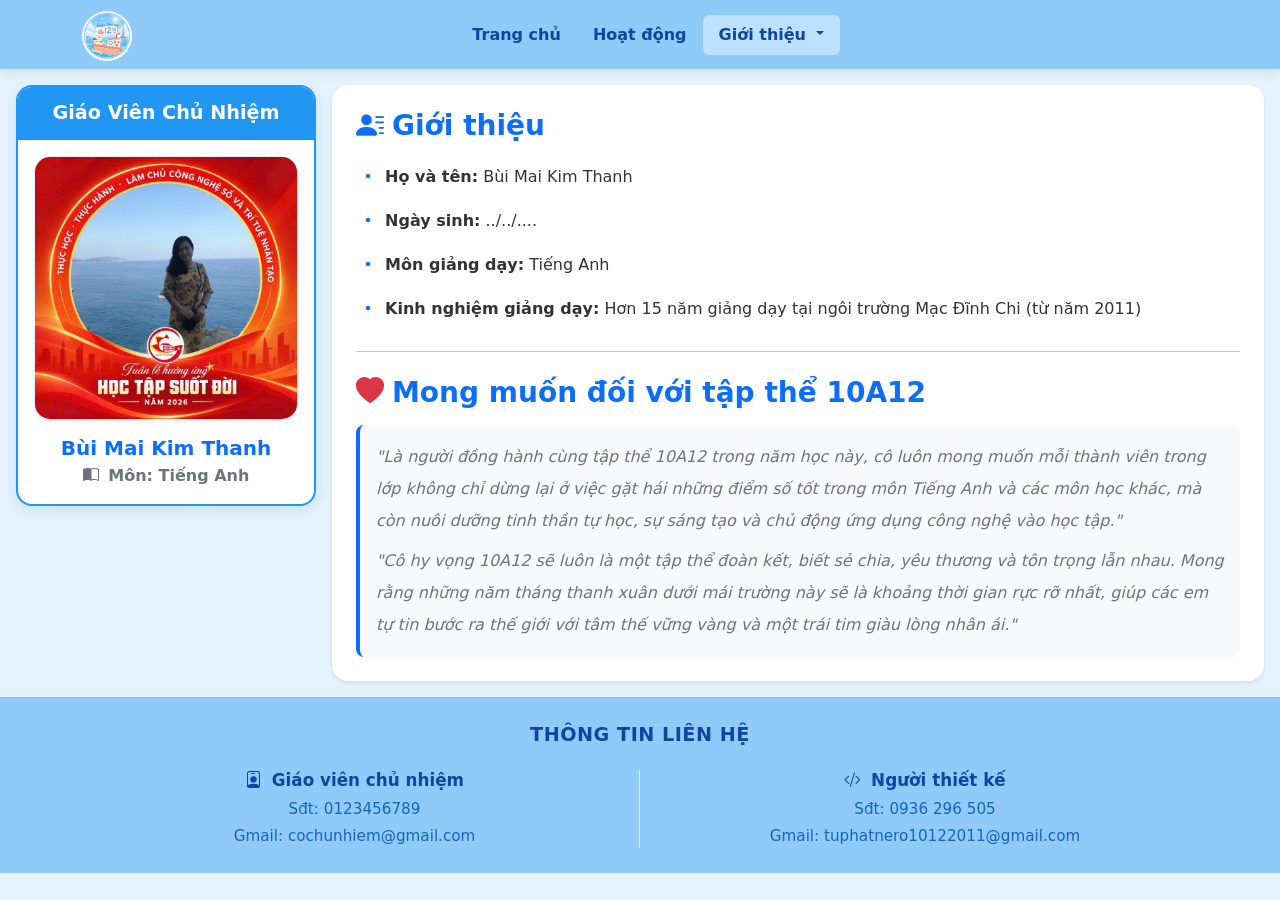
<file: html/detail-gvcn.html>
<!DOCTYPE html>
<html lang="vi">

<head>
  <meta charset="UTF-8">
  <meta name="viewport" content="width=device-width, initial-scale=1.0">
  <title>Giáo Viên Chủ Nhiệm - Lớp 10A12</title>
  <!-- Bootstrap Icons -->
  <link rel="stylesheet" href="https://cdn.jsdelivr.net/npm/bootstrap-icons@1.13.1/font/bootstrap-icons.min.css">
  <!-- Bootstrap CSS -->
  <link href="https://cdn.jsdelivr.net/npm/bootstrap@5.3.8/dist/css/bootstrap.min.css" rel="stylesheet"
    integrity="sha384-sRIl4kxILFvY47J16cr9ZwB07vP4J8+LH7qKQnuqkuIAvNWLzeN8tE5YBujZqJLB" crossorigin="anonymous">

  <!-- Link CSS -->
  <link rel="stylesheet" href="../css/global.css">
  <link rel="stylesheet" href="../css/gvcn.css">
  <link rel="icon" href="../assets/img/logo lớp.png" type="image/x-icon">
</head>

<body class="custom-body-bg">

  <!-- HEADER / NAVBAR -->
  <nav class="navbar navbar-expand-lg custom-navbar sticky-top">
    <div class="container">
      <a class="navbar-brand py-0" href="#">
        <img src="../assets/img/logo lớp.png" alt="Logo Lớp 10A12" width="50" height="50"
          class="d-inline-block align-text-top rounded-circle">
      </a>

      <button class="navbar-toggler custom-toggler" type="button" data-bs-toggle="collapse"
        data-bs-target="#navbar10A12" aria-controls="navbar10A12" aria-expanded="false" aria-label="Toggle navigation">
        <span class="navbar-toggler-icon"></span>
      </button>

      <div class="collapse navbar-collapse justify-content-center" id="navbar10A12">
        <ul class="navbar-nav mb-2 mb-lg-0">
          <li class="nav-item">
            <a class="nav-link custom-nav-link" href="index-TC.html">Trang chủ</a>
          </li>
          <li class="nav-item">
            <a class="nav-link custom-nav-link" href="index-HĐ.html">Hoạt động</a>
          </li>
          <li class="nav-item dropdown custom-dropdown">
            <a class="nav-link custom-nav-link dropdown-toggle active" href="#" role="button">
              Giới thiệu
            </a>
            <ul class="dropdown-menu custom-dropdown-menu">
              <li><a class="dropdown-item custom-dropdown-item active" href="detail-gvcn.html">GVCN</a></li>
              <li class="custom-submenu-container">
                <a class="dropdown-item custom-dropdown-item d-flex justify-content-between align-items-center" href="#">
                  Ban Cán Sự <i class="bi bi-chevron-right ms-2 fs-7"></i>
                </a>
                <ul class="dropdown-menu custom-submenu">
                  <li><a class="dropdown-item custom-dropdown-item" href="#">Lớp Trưởng</a></li>
                  <li><a class="dropdown-item custom-dropdown-item" href="#">Bí Thư</a></li>
                  <li><a class="dropdown-item custom-dropdown-item" href="#">Lớp Phó Học Tập</a></li>
                  <li><a class="dropdown-item custom-dropdown-item" href="#">Lớp Phó Lao Động</a></li>
                  <li><a class="dropdown-item custom-dropdown-item" href="#">Lớp Phó Trật Tự</a></li>
                  <li><a class="dropdown-item custom-dropdown-item" href="#">Lớp Phó Văn Thể Mỹ</a></li>
                  <li><a class="dropdown-item custom-dropdown-item" href="#">Thủ Quỹ</a></li>
                </ul>
              </li>
              <li class="custom-submenu-container">
                <a class="dropdown-item custom-dropdown-item d-flex justify-content-between align-items-center" href="#">
                  Tổ <i class="bi bi-chevron-right ms-2 fs-7"></i>
                </a>
                <ul class="dropdown-menu custom-submenu">
                  <li><a class="dropdown-item custom-dropdown-item" href="#">Tổ 1</a></li>
                  <li><a class="dropdown-item custom-dropdown-item" href="detail-T2.html">Tổ 2</a></li>
                  <li><a class="dropdown-item custom-dropdown-item" href="#">Tổ 3</a></li>
                  <li><a class="dropdown-item custom-dropdown-item" href="#">Tổ 4</a></li>
                </ul>
              </li>
            </ul>
          </li>
        </ul>
      </div>
      <div class="d-none d-lg-block" style="width: 50px;"></div>
    </div>
  </nav>

  <!-- MAIN CONTAINER (Bố cục 2 bên) -->
  <main class="container-fluid py-3 px-3">
    <div class="row g-3">
      
      <!-- CỘT BÊN TRÁI: KHUNG THÔNG TIN GVCN (CỐ ĐỊNH KHI CUỘN) -->
      <div class="col-12 col-lg-4 col-xl-3">
        <div class="gvcn-card-container">
          <!-- Ô tiêu đề -->
          <div class="gvcn-card-header">
            <span>Giáo Viên Chủ Nhiệm</span>
          </div>

          <!-- Nội dung ảnh & Thông tin ngắn -->
          <div class="gvcn-card-body text-center p-3">
            <div class="gvcn-avatar-wrapper mb-3">
              <img src="../assets/img/gvcn.jpg" alt="Cô Bùi Mai Kim Thanh" class="img-fluid rounded-4 shadow-sm gvcn-img">
            </div>
            <h5 class="fw-bold text-primary mb-1">Bùi Mai Kim Thanh</h5>
            <p class="text-secondary fw-semibold mb-0"><i class="bi bi-book-half me-1"></i> Môn: Tiếng Anh</p>
          </div>
        </div>
      </div>

      <!-- CỘT BÊN PHẢI: CHI TIẾT GIỚI THIỆU & MONG MỐN -->
      <div class="col-12 col-lg-8 col-xl-9">
        <div class="bg-white p-4 rounded-4 shadow-sm h-100">
          
          <!-- Phần Giới thiệu -->
          <section class="mb-4">
            <h3 class="fw-bold text-primary mb-3"><i class="bi bi-person-lines-fill me-2"></i>Giới thiệu</h3>
            <ul class="list-unstyled gvcn-info-list fs-6">
              <li class="mb-2"><i class="bi bi-dot text-primary fs-4 align-middle"></i> <strong>Họ và tên:</strong> Bùi Mai Kim Thanh</li>
              <li class="mb-2"><i class="bi bi-dot text-primary fs-4 align-middle"></i> <strong>Ngày sinh:</strong> ../../....</li>
              <li class="mb-2"><i class="bi bi-dot text-primary fs-4 align-middle"></i> <strong>Môn giảng dạy:</strong> Tiếng Anh</li>
              <li class="mb-2"><i class="bi bi-dot text-primary fs-4 align-middle"></i> <strong>Kinh nghiệm giảng dạy:</strong> Hơn 15 năm giảng dạy tại ngôi trường Mạc Đĩnh Chi (từ năm 2011)</li>
            </ul>
          </section>

          <hr class="my-4">

          <!-- Phần Mong muốn -->
          <section>
            <h3 class="fw-bold text-primary mb-3"><i class="bi bi-heart-fill text-danger me-2"></i>Mong muốn đối với tập thể 10A12</h3>
            <div class="gvcn-quote-box p-3 rounded-3 bg-light border-start border-4 border-primary">
              <p class="lh-lg text-secondary mb-2">
                "Là người đồng hành cùng tập thể 10A12 trong năm học này, cô luôn mong muốn mỗi thành viên trong lớp không chỉ dừng lại ở việc gặt hái những điểm số tốt trong môn Tiếng Anh và các môn học khác, mà còn nuôi dưỡng tinh thần tự học, sự sáng tạo và chủ động ứng dụng công nghệ vào học tập."
              </p>
              <p class="lh-lg text-secondary mb-0">
                "Cô hy vọng 10A12 sẽ luôn là một tập thể đoàn kết, biết sẻ chia, yêu thương và tôn trọng lẫn nhau. Mong rằng những năm tháng thanh xuân dưới mái trường này sẽ là khoảng thời gian rực rỡ nhất, giúp các em tự tin bước ra thế giới với tâm thế vững vàng và một trái tim giàu lòng nhân ái."
              </p>
            </div>
          </section>

        </div>
      </div>

    </div>
  </main>

  <!-- FOOTER -->
  <footer class="custom-footer mt-auto">
    <div class="container text-center">
      <div class="row mb-3">
        <div class="col-12">
          <h5 class="footer-title">Thông tin liên hệ</h5>
        </div>
      </div>
      <div class="row g-4">
        <div class="col-6 col-md-6 border-end border-light-subtle">
          <h6 class="footer-subtitle"><i class="bi bi-person-badge me-1"></i> Giáo viên chủ nhiệm</h6>
          <p class="footer-info-item mb-1">Sđt: 0123456789</p>
          <p class="footer-info-item mb-0">Gmail: cochunhiem@gmail.com</p>
        </div>
        <div class="col-6 col-md-6">
          <h6 class="footer-subtitle"><i class="bi bi-code-slash me-1"></i> Người thiết kế</h6>
          <p class="footer-info-item mb-1">Sđt: 0936 296 505</p>
          <p class="footer-info-item mb-0">Gmail: tuphatnero10122011@gmail.com</p>
        </div>
      </div>
    </div>
  </footer>

  <!-- Bootstrap JS -->
  <script src="https://cdn.jsdelivr.net/npm/bootstrap@5.3.8/dist/js/bootstrap.bundle.min.js"
    integrity="sha384-FKyoEForCGlyvwx9Hj09JcYn3nv7wiPVlz7YYwJrWVcXK/BmnVDxM+D2scQbITxI"
    crossorigin="anonymous"></script>
</body>

</html>
</file>
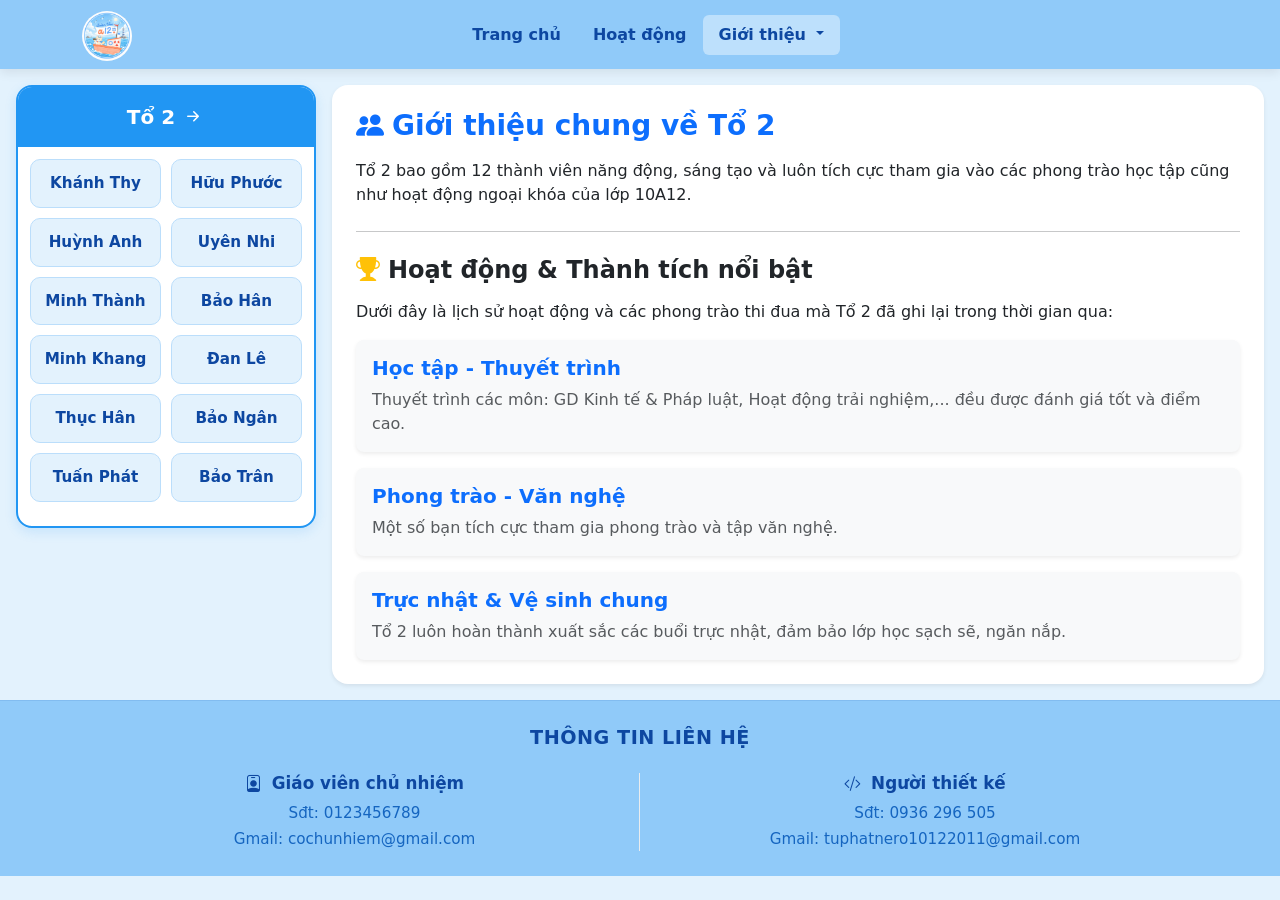
<file: html/detail-T2.html>
<!DOCTYPE html>
<html lang="vi">

<head>
  <meta charset="UTF-8">
  <meta name="viewport" content="width=device-width, initial-scale=1.0">
  <title>Chi tiết Tổ 2 - Lớp 10A12</title>
  <!-- Bootstrap Icons -->
  <link rel="stylesheet" href="https://cdn.jsdelivr.net/npm/bootstrap-icons@1.13.1/font/bootstrap-icons.min.css">
  <!-- Bootstrap CSS -->
  <link href="https://cdn.jsdelivr.net/npm/bootstrap@5.3.8/dist/css/bootstrap.min.css" rel="stylesheet"
    integrity="sha384-sRIl4kxILFvY47J16cr9ZwB07vP4J8+LH7qKQnuqkuIAvNWLzeN8tE5YBujZqJLB" crossorigin="anonymous">

  <!-- Link CSS -->
  <link rel="stylesheet" href="../css/global.css">
  <link rel="stylesheet" href="../css/to2.css">
  <link rel="icon" href="../assets/img/logo lớp.png" type="image/x-icon">
</head>

<body class="custom-body-bg">

  <!-- HEADER / NAVBAR -->
  <nav class="navbar navbar-expand-lg custom-navbar sticky-top">
    <div class="container">
      <a class="navbar-brand py-0" href="#">
        <img src="../assets/img/logo lớp.png" alt="Logo Lớp 10A12" width="50" height="50"
          class="d-inline-block align-text-top rounded-circle">
      </a>

      <button class="navbar-toggler custom-toggler" type="button" data-bs-toggle="collapse"
        data-bs-target="#navbar10A12" aria-controls="navbar10A12" aria-expanded="false" aria-label="Toggle navigation">
        <span class="navbar-toggler-icon"></span>
      </button>

      <div class="collapse navbar-collapse justify-content-center" id="navbar10A12">
        <ul class="navbar-nav mb-2 mb-lg-0">
          <li class="nav-item">
            <a class="nav-link custom-nav-link" href="index-TC.html">Trang chủ</a>
          </li>
          <li class="nav-item">
            <a class="nav-link custom-nav-link" href="index-HĐ.html">Hoạt động</a>
          </li>
          <li class="nav-item dropdown custom-dropdown">
            <a class="nav-link custom-nav-link dropdown-toggle active" href="#" role="button">
              Giới thiệu
            </a>
            <ul class="dropdown-menu custom-dropdown-menu">
              <li><a class="dropdown-item custom-dropdown-item" href="detail-gvcn.html">GVCN</a></li>
              <li class="custom-submenu-container">
                <a class="dropdown-item custom-dropdown-item d-flex justify-content-between align-items-center"
                  href="#">
                  Ban Cán Sự <i class="bi bi-chevron-right ms-2 fs-7"></i>
                </a>
                <ul class="dropdown-menu custom-submenu">
                  <li><a class="dropdown-item custom-dropdown-item" href="#">Lớp Trưởng</a></li>
                  <li><a class="dropdown-item custom-dropdown-item" href="#">Bí Thư</a></li>
                  <li><a class="dropdown-item custom-dropdown-item" href="#">Lớp Phó Học Tập</a></li>
                  <li><a class="dropdown-item custom-dropdown-item" href="#">Lớp Phó Lao Động</a></li>
                  <li><a class="dropdown-item custom-dropdown-item" href="#">Lớp Phó Trật Tự</a></li>
                  <li><a class="dropdown-item custom-dropdown-item" href="#">Lớp Phó Văn Thể Mỹ</a></li>
                  <li><a class="dropdown-item custom-dropdown-item" href="#">Thủ Quỹ</a></li>
                </ul>
              </li>
              <li class="custom-submenu-container">
                <a class="dropdown-item custom-dropdown-item d-flex justify-content-between align-items-center"
                  href="#">
                  Tổ <i class="bi bi-chevron-right ms-2 fs-7"></i>
                </a>
                <ul class="dropdown-menu custom-submenu">
                  <li><a class="dropdown-item custom-dropdown-item" href="#">Tổ 1</a></li>
                  <li><a class="dropdown-item custom-dropdown-item active" href="detail-T2.html">Tổ 2</a></li>
                  <li><a class="dropdown-item custom-dropdown-item" href="#">Tổ 3</a></li>
                  <li><a class="dropdown-item custom-dropdown-item" href="#">Tổ 4</a></li>
                </ul>
              </li>
            </ul>
          </li>
        </ul>
      </div>
      <div class="d-none d-lg-block" style="width: 50px;"></div>
    </div>
  </nav>

  <!-- MAIN CONTAINER (Bố cục 2 bên) -->
  <main class="container-fluid py-3 px-3">
    <div class="row g-3">

      <!-- CỘT BÊN TRÁI: SƠ ĐỒ CHỖ NGỒI (CỐ ĐỊNH KHI CUỘN) -->
      <div class="col-12 col-lg-4 col-xl-3">
        <div class="seating-chart-container">
          <!-- Ô tiêu đề (Div không bấm được) -->
          <div class="seating-chart-header">
            <span>Tổ 2</span>
            <i class="bi bi-arrow-right-short fs-4"></i>
          </div>

          <!-- Lưới sơ đồ chỗ ngồi (Bao gồm các nút bấm thành viên) -->
          <div class="seating-grid">
            <button class="seat-btn" type="button" data-member="Khánh Thy">Khánh Thy</button>
            <button class="seat-btn" type="button" data-member="Hữu Phước">Hữu Phước</button>

            <button class="seat-btn" type="button" data-member="Huỳnh Anh">Huỳnh Anh</button>
            <button class="seat-btn" type="button" data-member="Uyên Nhi">Uyên Nhi</button>

            <button class="seat-btn" type="button" data-member="Minh Thành">Minh Thành</button>
            <button class="seat-btn" type="button" data-member="Bảo Hân">Bảo Hân</button>

            <button class="seat-btn" type="button" data-member="Minh Khang">Minh Khang</button>
            <button class="seat-btn" type="button" data-member="Đan Lê">Đan Lê</button>

            <button class="seat-btn" type="button" data-member="Thực Hân">Thục Hân</button>
            <button class="seat-btn" type="button" data-member="Bảo Ngân">Bảo Ngân</button>

            <button class="seat-btn" type="button" data-member="Tuấn Phát">Tuấn Phát</button>
            <button class="seat-btn" type="button" data-member="Bảo Trân">Bảo Trân</button>
          </div>
        </div>
      </div>

      <!-- CỘT BÊN PHẢI: NỘI DUNG VÀ HOẠT ĐỘNG THUỘC TỔ 2 -->
      <div class="col-12 col-lg-8 col-xl-9">
        <div class="bg-white p-4 rounded-4 shadow-sm">
          <h3 class="fw-bold text-primary mb-3"><i class="bi bi-people-fill me-2"></i>Giới thiệu chung về Tổ 2</h3>
          <p>Tổ 2 bao gồm 12 thành viên năng động, sáng tạo và luôn tích cực tham gia vào các phong trào học tập cũng
            như hoạt động ngoại khóa của lớp 10A12.</p>

          <hr class="my-4">

          <h4 class="fw-bold text-dark mb-3"><i class="bi bi-trophy-fill text-warning me-2"></i>Hoạt động & Thành tích
            nổi bật</h4>
          <p>Dưới đây là lịch sử hoạt động và các phong trào thi đua mà Tổ 2 đã ghi lại trong thời gian qua:</p>

          <!-- Ví dụ nội dung dài để thử nghiệm tính năng cuộn -->
          <div class="d-flex flex-column gap-3 mt-3">
            <div class="card border-0 bg-light p-3 rounded-3 shadow-sm">
              <h5 class="fw-bold text-primary"> Học tập - Thuyết trình</h5>
              <p class="mb-0 text-muted">Thuyết trình các môn: GD Kinh tế & Pháp luật, Hoạt động trải nghiệm,... đều
                được đánh giá tốt và điểm cao. </p>
            </div>
            <div class="card border-0 bg-light p-3 rounded-3 shadow-sm">
              <h5 class="fw-bold text-primary">Phong trào - Văn nghệ</h5>
              <p class="mb-0 text-muted">Một số bạn tích cực tham gia phong trào và tập văn nghệ.</p>
            </div>
            <div class="card border-0 bg-light p-3 rounded-3 shadow-sm">
              <h5 class="fw-bold text-primary">Trực nhật & Vệ sinh chung</h5>
              <p class="mb-0 text-muted">Tổ 2 luôn hoàn thành xuất sắc các buổi trực nhật, đảm bảo lớp học sạch sẽ, ngăn
                nắp.</p>
            </div>

          </div>
        </div>
      </div>

    </div>
  </main>

  <!-- FOOTER -->
  <footer class="custom-footer mt-auto">
    <div class="container text-center">
      <div class="row mb-3">
        <div class="col-12">
          <h5 class="footer-title">Thông tin liên hệ</h5>
        </div>
      </div>
      <div class="row g-4">
        <div class="col-6 col-md-6 border-end border-light-subtle">
          <h6 class="footer-subtitle"><i class="bi bi-person-badge me-1"></i> Giáo viên chủ nhiệm</h6>
          <p class="footer-info-item mb-1">Sđt: 0123456789</p>
          <p class="footer-info-item mb-0">Gmail: cochunhiem@gmail.com</p>
        </div>
        <div class="col-6 col-md-6">
          <h6 class="footer-subtitle"><i class="bi bi-code-slash me-1"></i> Người thiết kế</h6>
          <p class="footer-info-item mb-1">Sđt: 0936 296 505</p>
          <p class="footer-info-item mb-0">Gmail: tuphatnero10122011@gmail.com</p>
        </div>
      </div>
    </div>
  </footer>

  <!-- Bootstrap JS -->
  <script src="https://cdn.jsdelivr.net/npm/bootstrap@5.3.8/dist/js/bootstrap.bundle.min.js"
    integrity="sha384-FKyoEForCGlyvwx9Hj09JcYn3nv7wiPVlz7YYwJrWVcXK/BmnVDxM+D2scQbITxI"
    crossorigin="anonymous"></script>
</body>

</html>
</file>
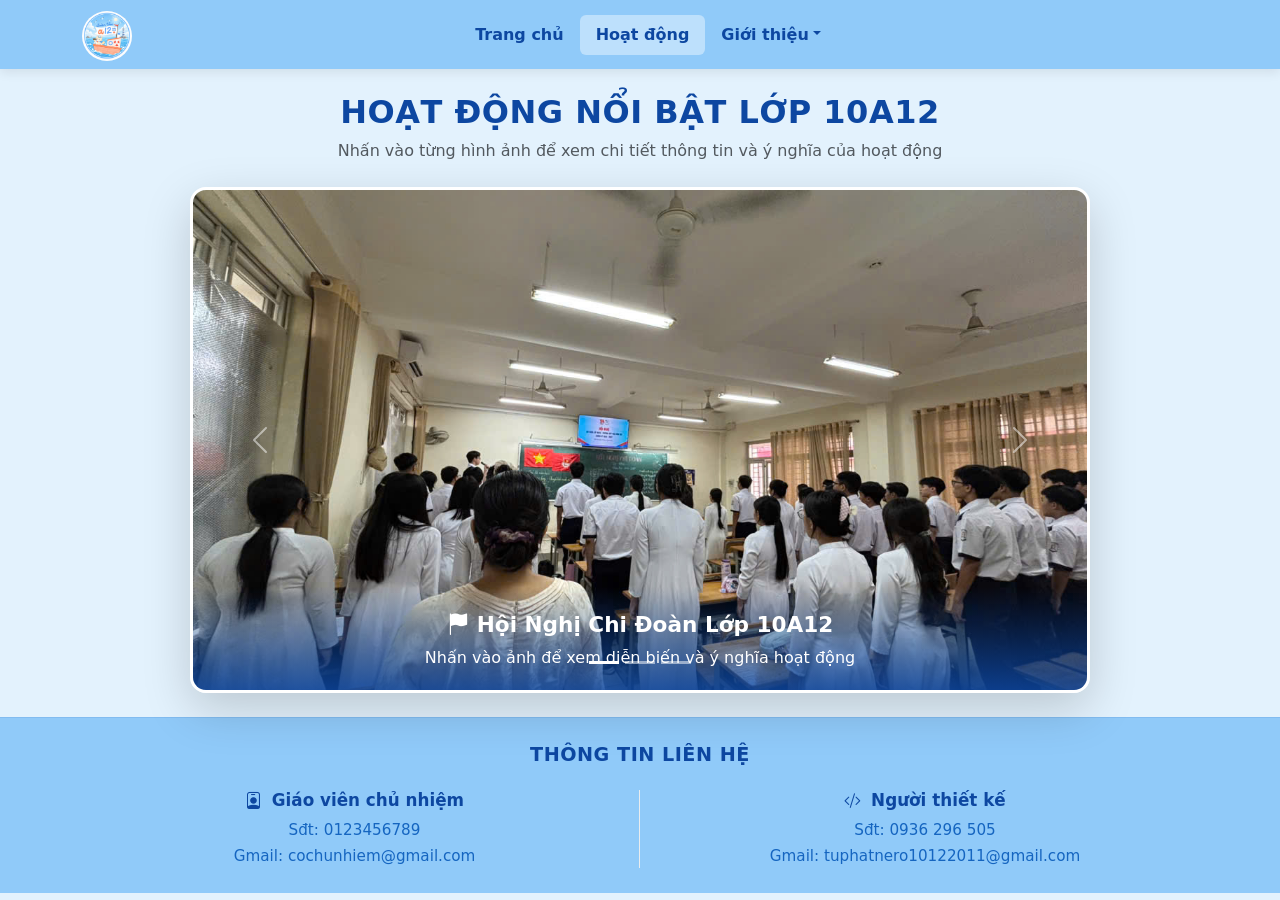
<file: html/index-HĐ.html>
<!DOCTYPE html>
<html lang="vi">

<head>
  <meta charset="UTF-8">
  <meta name="viewport" content="width=device-width, initial-scale=1.0">
  <title>Hoạt động - Lớp 10A12</title>
  <!-- Bootstrap Icons -->
  <link rel="stylesheet" href="https://cdn.jsdelivr.net/npm/bootstrap-icons@1.13.1/font/bootstrap-icons.min.css">
  <!-- Bootstrap CSS -->
  <link href="https://cdn.jsdelivr.net/npm/bootstrap@5.3.8/dist/css/bootstrap.min.css" rel="stylesheet"
    integrity="sha384-sRIl4kxILFvY47J16cr9ZwB07vP4J8+LH7qKQnuqkuIAvNWLzeN8tE5YBujZqJLB" crossorigin="anonymous">

  <!-- Link CSS cá nhân -->
  <link rel="stylesheet" href="../css/global.css">
  <link rel="stylesheet" href="../css/index-HĐ.css">
  <link rel="icon" href="../assets/img/logo lớp.png" type="image/x-icon">
</head>

<body class="custom-body-bg">

  <!-- HEADER / NAVBAR -->
  <nav class="navbar navbar-expand-lg custom-navbar sticky-top">
    <div class="container">
      <a class="navbar-brand py-0" href="#">
        <img src="../assets/img/logo lớp.png" alt="Logo Lớp 10A12" width="50" height="50"
          class="d-inline-block align-text-top rounded-circle">
      </a>

      <button class="navbar-toggler custom-toggler" type="button" data-bs-toggle="collapse"
        data-bs-target="#navbar10A12" aria-controls="navbar10A12" aria-expanded="false" aria-label="Toggle navigation">
        <span class="navbar-toggler-icon"></span>
      </button>

      <div class="collapse navbar-collapse justify-content-center" id="navbar10A12">
        <ul class="navbar-nav mb-2 mb-lg-0">
          <li class="nav-item">
            <a class="nav-link custom-nav-link" href="index-TC.html">Trang chủ</a>
          </li>
          <li class="nav-item">
            <a class="nav-link custom-nav-link active" href="index-HĐ.html">Hoạt động</a>
          </li>
          <li class="nav-item dropdown custom-dropdown">
            <a class="nav-link custom-nav-link dropdown-toggle" href="#" role="button">Giới thiệu</a>
            <ul class="dropdown-menu custom-dropdown-menu">
              <li><a class="dropdown-item custom-dropdown-item" href="detail-gvcn.html">GVCN</a></li>
              <li class="custom-submenu-container">
                <a class="dropdown-item custom-dropdown-item d-flex justify-content-between align-items-center"
                  href="#">
                  Ban Cán Sự <i class="bi bi-chevron-right ms-2 fs-7"></i>
                </a>
                <ul class="dropdown-menu custom-submenu">
                  <li><a class="dropdown-item custom-dropdown-item" href="#">Lớp Trưởng</a></li>
                  <li><a class="dropdown-item custom-dropdown-item" href="#">Bí Thư</a></li>
                  <li><a class="dropdown-item custom-dropdown-item" href="#">Lớp Phó Học Tập</a></li>
                  <li><a class="dropdown-item custom-dropdown-item" href="#">Lớp Phó Lao Động</a></li>
                  <li><a class="dropdown-item custom-dropdown-item" href="#">Lớp Phó Trật Tự</a></li>
                  <li><a class="dropdown-item custom-dropdown-item" href="#">Lớp Phó Văn Thể Mỹ</a></li>
                  <li><a class="dropdown-item custom-dropdown-item" href="#">Thủ Quỹ</a></li>
                </ul>
              </li>
              <li class="custom-submenu-container">
                <a class="dropdown-item custom-dropdown-item d-flex justify-content-between align-items-center"
                  href="#">
                  Tổ <i class="bi bi-chevron-right ms-2 fs-7"></i>
                </a>
                <ul class="dropdown-menu custom-submenu">
                  <li><a class="dropdown-item custom-dropdown-item" href="detail-T1.html">Tổ 1</a></li>
                  <li><a class="dropdown-item custom-dropdown-item" href="detail-T2.html">Tổ 2</a></li>
                  <li><a class="dropdown-item custom-dropdown-item" href="detail-T3.html">Tổ 3</a></li>
                  <li><a class="dropdown-item custom-dropdown-item" href="detail-T4.html">Tổ 4</a></li>
                </ul>
              </li>
            </ul>
          </li>
        </ul>
      </div>
      <div class="d-none d-lg-block" style="width: 50px;"></div>
    </div>
  </nav>

  <!-- NỘI DUNG CHÍNH TRANG HOẠT ĐỘNG -->
  <main class="container my-4">

    <!-- Tiêu đề trang -->
    <div class="text-center mb-4">
      <h2 class="activity-page-title text-uppercase fw-bold">Hoạt Động Nổi Bật Lớp 10A12</h2>
      <p class="text-muted fs-6">Nhấn vào từng hình ảnh để xem chi tiết thông tin và ý nghĩa của hoạt động</p>
    </div>

    <!-- CAROUSEL SLIDER -->
    <div id="activityCarousel" class="carousel slide custom-carousel shadow-lg rounded-4 overflow-hidden mx-auto"
      data-bs-ride="carousel" data-bs-interval="3500">

      <!-- Nút chuyển Slide bên dưới -->
      <div class="carousel-indicators">
        <button type="button" data-bs-target="#activityCarousel" data-bs-slide-to="0" class="active" aria-current="true"
          aria-label="Slide 1"></button>
        <button type="button" data-bs-target="#activityCarousel" data-bs-slide-to="1" aria-label="Slide 2"></button>
        <button type="button" data-bs-target="#activityCarousel" data-bs-slide-to="2" aria-label="Slide 3"></button>
      </div>

      <!-- Khung chứa ảnh -->
      <div class="carousel-inner">

        <!-- Slide 1: Hội Nghị Chi Đoàn -->
        <div class="carousel-item active">
          <div class="carousel-img-wrapper" data-bs-toggle="modal" data-bs-target="#modalAct1">
            <img src="../assets/img/hoatdong1.jpg" class="d-block w-100 carousel-img" alt="Hội Nghị Chi Đoàn">
            <div class="carousel-caption custom-caption">
              <h5><i class="bi bi-flag-fill me-2"></i>Hội Nghị Chi Đoàn Lớp 10A12</h5>
              <p class="d-none d-md-block mb-0">Nhấn vào ảnh để xem diễn biến và ý nghĩa hoạt động</p>
            </div>

          </div>
        </div>

        <!-- Slide 2: Tặng quà Trung Thu cho các bạn nữ -->
        <div class="carousel-item">
          <div class="carousel-img-wrapper" data-bs-toggle="modal" data-bs-target="#modalAct2">
            <img src="../assets/img/hoatdong2.jpg" class="d-block w-100 carousel-img" alt="Tặng quà Trung Thu">
            <div class="carousel-caption custom-caption">
              <h5><i class="bi bi-gift-fill me-2"></i>Tặng Quà Trung Thu Cho Các Bạn Nữ</h5>
              <p class="d-none d-md-block mb-0">Nhấn vào ảnh để xem diễn biến và ý nghĩa hoạt động</p>
            </div>

          </div>
        </div>

        <!-- Slide 3: Chụp hình 3 thế hệ (3 Gen) -->
        <div class="carousel-item">
          <div class="carousel-img-wrapper" data-bs-toggle="modal" data-bs-target="#modalAct3">
            <img src="../assets/img/hoatdong3.jpg" class="d-block w-100 carousel-img" alt="Chụp hình 3 gen">
            <div class="carousel-caption custom-caption">
              <h5><i class="bi bi-camera-fill me-2"></i>Chụp Hình Lưu Niệm 3 Thế Hệ (3 Gen)</h5>
              <p class="d-none d-md-block mb-0">Nhấn vào ảnh để xem diễn biến và ý nghĩa hoạt động</p>
            </div>

          </div>
        </div>

      </div>

      <!-- Nút điều hướng Trái/Phải -->
      <button class="carousel-control-prev" type="button" data-bs-target="#activityCarousel" data-bs-slide="prev">
        <span class="carousel-control-prev-icon" aria-hidden="true"></span>
        <span class="visually-hidden">Previous</span>
      </button>
      <button class="carousel-control-next" type="button" data-bs-target="#activityCarousel" data-bs-slide="next">
        <span class="carousel-control-next-icon" aria-hidden="true"></span>
        <span class="visually-hidden">Next</span>
      </button>

    </div>

  </main>

  <!-- ==================== HỘP THOẠI CHI TIẾT (MODALS) ==================== -->

  <!-- Modal 1: Hội Nghị Chi Đoàn -->
  <div class="modal fade" id="modalAct1" tabindex="-1" aria-labelledby="modalAct1Label" aria-hidden="true">
    <div class="modal-dialog modal-dialog-centered modal-lg">
      <div class="modal-content custom-modal-content">
        <div class="modal-header custom-modal-header">
          <h5 class="modal-title fw-bold" id="modalAct1Label">
            <i class="bi bi-flag-fill me-2"></i>Hội Nghị Chi Đoàn Lớp 10A12
          </h5>
          <button type="button" class="btn-close btn-close-white" data-bs-dismiss="modal" aria-label="Close"></button>
        </div>
        <div class="modal-body p-4">
          <div class="text-center mb-3">
            <img src="../assets/img/hoatdong1.jpg" class="img-fluid rounded-3 modal-body-img shadow-sm"
              alt="Hội Nghị Chi Đoàn">
          </div>

          <h6 class="fw-bold text-primary mb-2"><i class="bi bi-journal-text me-1"></i> Diễn biến chính:</h6>
          <p class="text-justify">
            Hội nghị diễn ra trong không khí nghiêm trang với sự tham gia đầy đủ của toàn thể đoàn viên, thanh niên
            trong chi đoàn cùng sự hiện diện của GVCN. Buổi lễ bắt đầu bằng nghi thức chào cờ, hát Quốc ca và Đoàn ca.
            Tiếp đó, Ban Chấp hành báo cáo tổng kết công tác Đoàn nhiệm kỳ qua, thảo luận các chỉ tiêu thi đua học tập,
            rèn luyện và tiến hành bầu ra Ban Chấp hành Chi Đoàn mới đầy nhiệt huyết cho năm học 2026-2027.
          </p>

          <h6 class="fw-bold text-primary mb-2"><i class="bi bi-heart-fill me-1"></i> Ý nghĩa hoạt động:</h6>
          <p class="text-justify mb-0">
            Hội nghị Chi Đoàn giúp củng cố bộ máy cán bộ Đoàn vững mạnh, đề ra phương hướng phấn đấu rõ ràng cho tập
            thể. Đồng thời, đây cũng là dịp phát huy tinh thần tự chủ, trách nhiệm và tính dân chủ của các bạn học sinh
            trong việc xây dựng lớp 10A12 ngày càng phát triển.
          </p>
        </div>
        <div class="modal-footer">
          <button type="button" class="btn custom-btn-close" data-bs-dismiss="modal">Đóng</button>
        </div>
      </div>
    </div>
  </div>

  <!-- Modal 2: Tặng quà Trung Thu cho các bạn nữ -->
  <div class="modal fade" id="modalAct2" tabindex="-1" aria-labelledby="modalAct2Label" aria-hidden="true">
    <div class="modal-dialog modal-dialog-centered modal-lg">
      <div class="modal-content custom-modal-content">
        <div class="modal-header custom-modal-header">
          <h5 class="modal-title fw-bold" id="modalAct2Label">
            <i class="bi bi-gift-fill me-2"></i>Tặng Quà Trung Thu Cho Các Bạn Nữ
          </h5>
          <button type="button" class="btn-close btn-close-white" data-bs-dismiss="modal" aria-label="Close"></button>
        </div>
        <div class="modal-body p-4">
          <div class="text-center mb-3">
            <img src="../assets/img/hoatdong2.jpg" class="img-fluid rounded-3 modal-body-img shadow-sm"
              alt="Tặng quà Trung Thu">
          </div>

          <h6 class="fw-bold text-primary mb-2"><i class="bi bi-journal-text me-1"></i> Diễn biến chính:</h6>
          <p class="text-justify">
            Nhân dịp Tết Trung Thu, các bạn nam lớp 10A12 đã bí mật chuẩn bị những món quà nhỏ và lời chúc dành tặng cho tất cả các bạn nữ trong lớp.
            Sau khi tặng, cả lớp cùng nhau chụp một tấm hình lưu niệm, kỉ niệm Trung Thu 2026 thật vui vẻ cùng lớp 10A12.
          </p>

          <h6 class="fw-bold text-primary mb-2"><i class="bi bi-heart-fill me-1"></i> Ý nghĩa hoạt động:</h6>
          <p class="text-justify mb-0">
            Hoạt động không chỉ mang lại niềm vui bất ngờ cho các bạn nữ mà còn thể hiện sự quan tâm, tinh thần ga lăng
            và sự đoàn kết giữa các thành viên. Những khoảnh khắc đáng nhớ này giúp kéo gần khoảng cách và thắt chặt
            tình bạn trong tập thể 10A12.
          </p>
        </div>
        <div class="modal-footer">
          <button type="button" class="btn custom-btn-close" data-bs-dismiss="modal">Đóng</button>
        </div>
      </div>
    </div>
  </div>

  <!-- Modal 3: Chụp hình 3 gen -->
  <div class="modal fade" id="modalAct3" tabindex="-1" aria-labelledby="modalAct3Label" aria-hidden="true">
    <div class="modal-dialog modal-dialog-centered modal-lg">
      <div class="modal-content custom-modal-content">
        <div class="modal-header custom-modal-header">
          <h5 class="modal-title fw-bold" id="modalAct3Label">
            <i class="bi bi-camera-fill me-2"></i>Chụp Hình Lưu Niệm 3 Thế Hệ (3 Gen)
          </h5>
          <button type="button" class="btn-close btn-close-white" data-bs-dismiss="modal" aria-label="Close"></button>
        </div>
        <div class="modal-body p-4">
          <div class="text-center mb-3">
            <img src="../assets/img/hoatdong3.jpg" class="img-fluid rounded-3 modal-body-img shadow-sm"
              alt="Chụp hình 3 gen">
          </div>

          <h6 class="fw-bold text-primary mb-2"><i class="bi bi-journal-text me-1"></i> Diễn biến chính:</h6>
          <p class="text-justify">
            Buổi chụp hình diễn ra tại khu vực sân trường với sự hội tụ đông đủ 3 thế hệ A12 (10A12, 11A12 và 12A12). Tất cả
            cùng khoác lên mình bộ đồng phục truyền thống, xếp hình đội ngũ đẹp mắt và cùng chụp những tấm hình, ghi lại những khoảnh khắc đẹp nhất dưới mái trường thân yêu.
            
          </p>

          <h6 class="fw-bold text-primary mb-2"><i class="bi bi-heart-fill me-1"></i> Ý nghĩa hoạt động:</h6>
          <p class="text-justify mb-0">
            Đây là hoạt động truyền thống có giá trị tinh thần to lớn, thể hiện sự kết nối truyền thống qua nhiều thế hệ
            học sinh. Bức ảnh là kỷ niệm vô giá ghi dấu sự tiếp nối, tự hào và tinh thần đoàn kết không ngừng của các hệ
            học sinh dưới mái trường. Bức hình ấy là khởi đầu cho 3 năm cấp 3 cùng lớp 10A12, cũng như là bức hình khép lại 3 năm dài dưới mái trường Mạc Đĩnh Chi cùng anh chị lớp 12A12.
          </p>
        </div>
        <div class="modal-footer">
          <button type="button" class="btn custom-btn-close" data-bs-dismiss="modal">Đóng</button>
        </div>
      </div>
    </div>
  </div>

  <!-- FOOTER -->
  <footer class="custom-footer">
    <div class="container text-center">
      <div class="row mb-3">
        <div class="col-12">
          <h5 class="footer-title">Thông tin liên hệ</h5>
        </div>
      </div>
      <div class="row g-4">
        <div class="col-6 col-md-6 border-end border-light-subtle">
          <h6 class="footer-subtitle"><i class="bi bi-person-badge me-1"></i> Giáo viên chủ nhiệm</h6>
          <p class="footer-info-item mb-1">Sđt: 0123456789</p>
          <p class="footer-info-item mb-0">Gmail: cochunhiem@gmail.com</p>
        </div>
        <div class="col-6 col-md-6">
          <h6 class="footer-subtitle"><i class="bi bi-code-slash me-1"></i> Người thiết kế</h6>
          <p class="footer-info-item mb-1">Sđt: 0936 296 505</p>
          <p class="footer-info-item mb-0">Gmail: tuphatnero10122011@gmail.com</p>
        </div>
      </div>
    </div>
  </footer>

  <!-- Bootstrap JS -->
  <script src="https://cdn.jsdelivr.net/npm/bootstrap@5.3.8/dist/js/bootstrap.bundle.min.js"
    integrity="sha384-FKyoEForCGlyvwx9Hj09JcYn3nv7wiPVlz7YYwJrWVcXK/BmnVDxM+D2scQbITxI"
    crossorigin="anonymous"></script>
</body>

</html>
</file>
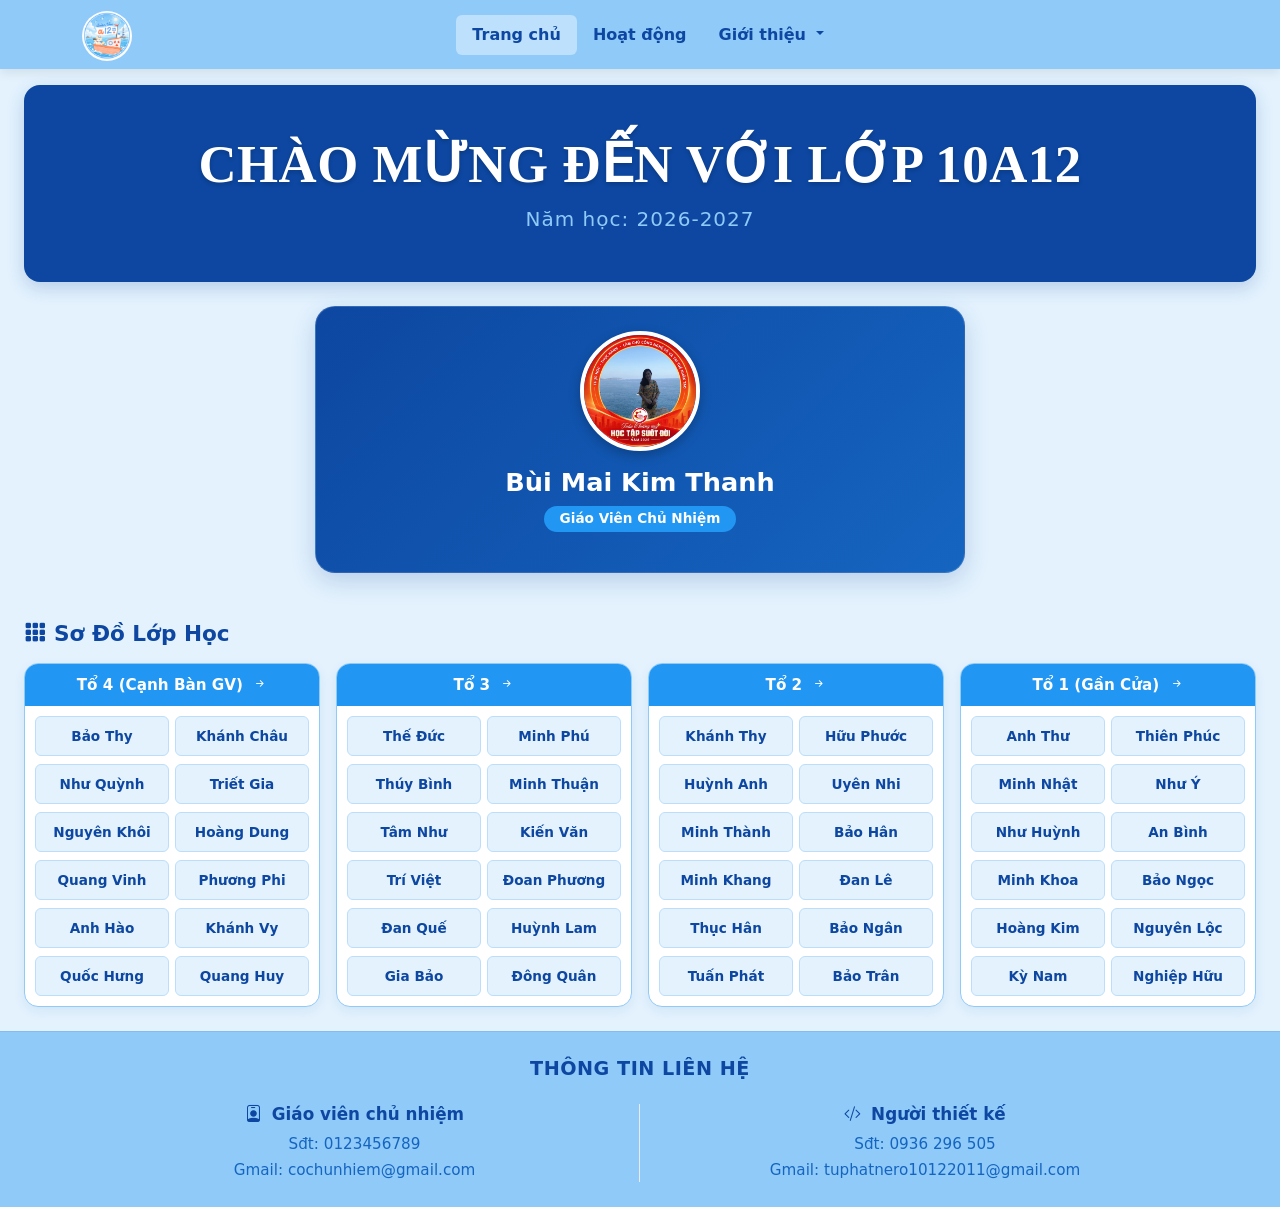
<file: html/index-TC.html>
<!DOCTYPE html>
<html lang="vi">

<head>
    <meta charset="UTF-8">
    <meta name="viewport" content="width=device-width, initial-scale=1.0">
    <title>Trang chủ - Lớp 10A12</title>
    <!-- Bootstrap Icons -->
    <link rel="stylesheet" href="https://cdn.jsdelivr.net/npm/bootstrap-icons@1.13.1/font/bootstrap-icons.min.css">
    <!-- Bootstrap CSS -->
    <link href="https://cdn.jsdelivr.net/npm/bootstrap@5.3.8/dist/css/bootstrap.min.css" rel="stylesheet"
        integrity="sha384-sRIl4kxILFvY47J16cr9ZwB07vP4J8+LH7qKQnuqkuIAvNWLzeN8tE5YBujZqJLB" crossorigin="anonymous">

    <!-- Link CSS cá nhân (Hãy đảm bảo đường dẫn này trỏ đúng tới file CSS của bạn) -->
    <link rel="stylesheet" href="../css/global.css">
    <link rel="stylesheet" href="../css/index.css">
    <link rel="icon" href="../assets/img/logo lớp.png" type="image/x-icon">
</head>

<body class="custom-body-bg">

    <!-- HEADER / NAVBAR -->
    <nav class="navbar navbar-expand-lg custom-navbar sticky-top">
        <div class="container">
            <!-- Logo bên trái -->
            <a class="navbar-brand py-0" href="#">
                <img src="../assets/img/logo lớp.png" alt="Logo Lớp 10A12" width="50" height="50"
                    class="d-inline-block align-text-top rounded-circle">
            </a>

            <!-- Nút Toggle Mobile -->
            <button class="navbar-toggler custom-toggler" type="button" data-bs-toggle="collapse"
                data-bs-target="#navbar10A12" aria-controls="navbar10A12" aria-expanded="false"
                aria-label="Toggle navigation">
                <span class="navbar-toggler-icon"></span>
            </button>

            <!-- Menu chính giữa -->
            <div class="collapse navbar-collapse justify-content-center" id="navbar10A12">
                <ul class="navbar-nav mb-2 mb-lg-0">

                    <li class="nav-item">
                        <a class="nav-link custom-nav-link active" href="index-TC.html">Trang chủ</a>
                    </li>

                    <li class="nav-item">
                        <a class="nav-link custom-nav-link" href="index-HĐ.html">Hoạt động</a>
                    </li>

                    <!-- Menu Giới thiệu -->
                    <li class="nav-item dropdown custom-dropdown">
                        <a class="nav-link custom-nav-link dropdown-toggle" href="#" role="button">
                            Giới thiệu
                        </a>
                        <ul class="dropdown-menu custom-dropdown-menu">
                            <li><a class="dropdown-item custom-dropdown-item" href="detail-gvcn.html">GVCN</a></li>

                            <!-- Submenu: Ban Cán Sự -->
                            <li class="custom-submenu-container">
                                <a class="dropdown-item custom-dropdown-item d-flex justify-content-between align-items-center"
                                    href="#">
                                    Ban Cán Sự <i class="bi bi-chevron-right ms-2 fs-7"></i>
                                </a>
                                <ul class="dropdown-menu custom-submenu">
                                    <li><a class="dropdown-item custom-dropdown-item" href="#">Lớp Trưởng</a></li>
                                    <li><a class="dropdown-item custom-dropdown-item" href="#">Bí Thư</a></li>
                                    <li><a class="dropdown-item custom-dropdown-item" href="#">Lớp Phó Học Tập</a></li>
                                    <li><a class="dropdown-item custom-dropdown-item" href="#">Lớp Phó Lao Động</a></li>
                                    <li><a class="dropdown-item custom-dropdown-item" href="#">Lớp Phó Trật Tự</a></li>
                                    <li><a class="dropdown-item custom-dropdown-item" href="#">Lớp Phó Văn Thể Mỹ</a>
                                    </li>
                                    <li><a class="dropdown-item custom-dropdown-item" href="#">Thủ Quỹ</a></li>
                                </ul>
                            </li>

                            <!-- Submenu: Tổ -->
                            <li class="custom-submenu-container">
                                <a class="dropdown-item custom-dropdown-item d-flex justify-content-between align-items-center"
                                    href="#">
                                    Tổ <i class="bi bi-chevron-right ms-2 fs-7"></i>
                                </a>
                                <ul class="dropdown-menu custom-submenu">
                                    <li><a class="dropdown-item custom-dropdown-item" href="#">Tổ 1</a></li>
                                    <li><a class="dropdown-item custom-dropdown-item" href="detail-T2.html">Tổ 2</a>
                                    </li>
                                    <li><a class="dropdown-item custom-dropdown-item" href="#">Tổ 3</a></li>
                                    <li><a class="dropdown-item custom-dropdown-item" href="#">Tổ 4</a></li>
                                </ul>
                            </li>
                        </ul>
                    </li>

                </ul>
            </div>

            <div class="d-none d-lg-block" style="width: 50px;"></div>
        </div>
    </nav>
    <!-- NỘI DUNG CHÍNH TRANG CHỦ -->
    <main class="container-fluid px-3 px-md-4 my-3">

        <!-- 1. KHUNG CHÀO MỪNG (Bọc trong thẻ div riêng) -->
        <div class="welcome-box text-center text-white py-4 py-md-5 px-3 mb-4">
            <h1 class="welcome-title text-nowrap m-0">CHÀO MỪNG ĐẾN VỚI LỚP 10A12</h1>
            <p class="school-year mt-2 mb-0">Năm học: 2026-2027</p>
        </div>

        <!-- 2. KHUNG GIÁO VIÊN CHỦ NHIỆM -->
        <div class="gvcn-card text-center mx-auto mb-5 p-4">
            <!-- Logo GVCN hình tròn -->
            <div class="gvcn-avatar-wrapper mb-3">
                <img src="../assets/img/gvcn.jpg" alt="Giáo viên chủ nhiệm" class="gvcn-avatar">
            </div>
            <!-- Tên GVCN -->
            <h3 class="gvcn-name mb-2">Bùi Mai Kim Thanh</h3>
            <!-- Badge Chức vụ -->
            <span class="badge custom-badge mb-3">Giáo Viên Chủ Nhiệm</span>

        </div>

       <!-- 3. SƠ ĐỒ LỚP HỌC -->
<div class="seating-plan-section mb-4">
    <!-- Tiêu đề Sơ đồ lớp -->
    <h4 class="section-title mb-3 d-flex align-items-center">
        <i class="bi bi-grid-3x3-gap-fill me-2"></i> Sơ Đồ Lớp Học
    </h4>

    <!-- Danh sách 4 Tổ -->
    <div class="row g-3">
        
        <!-- TỔ 4 (Cạnh Bàn GV) -->
        <div class="col-12 col-sm-6 col-lg-3">
            <div class="group-column">
                <!-- Đổi thành thẻ <a> với href trỏ tới trang Tổ 4 -->
                <a href="detail-T4.html" class="group-header d-block text-decoration-none">
                    Tổ 4 (Cạnh Bàn GV) <i class="bi bi-arrow-right-short ms-1"></i>
                </a>
                <div class="seating-grid">
                    <div class="seat-row">
                        <span class="seat">Bảo Thy</span>
                        <span class="seat">Khánh Châu</span>
                    </div>
                    <div class="seat-row">
                        <span class="seat">Như Quỳnh</span>
                        <span class="seat">Triết Gia</span>
                    </div>
                    <div class="seat-row">
                        <span class="seat">Nguyên Khôi</span>
                        <span class="seat">Hoàng Dung</span>
                    </div>
                    <div class="seat-row">
                        <span class="seat">Quang Vinh</span>
                        <span class="seat">Phương Phi</span>
                    </div>
                    <div class="seat-row">
                        <span class="seat">Anh Hào</span>
                        <span class="seat">Khánh Vy</span>
                    </div>
                    <div class="seat-row">
                        <span class="seat">Quốc Hưng</span>
                        <span class="seat">Quang Huy</span>
                    </div>
                </div>
            </div>
        </div>

        <!-- TỔ 3 -->
        <div class="col-12 col-sm-6 col-lg-3">
            <div class="group-column">
                <!-- Đổi thành thẻ <a> với href trỏ tới trang Tổ 3 -->
                <a href="detail-T3.html" class="group-header d-block text-decoration-none">
                    Tổ 3 <i class="bi bi-arrow-right-short ms-1"></i>
                </a>
                <div class="seating-grid">
                    <div class="seat-row">
                        <span class="seat">Thế Đức</span>
                        <span class="seat">Minh Phú</span>
                    </div>
                    <div class="seat-row">
                        <span class="seat">Thúy Bình</span>
                        <span class="seat">Minh Thuận</span>
                    </div>
                    <div class="seat-row">
                        <span class="seat">Tâm Như</span>
                        <span class="seat">Kiến Văn</span>
                    </div>
                    <div class="seat-row">
                        <span class="seat">Trí Việt</span>
                        <span class="seat">Đoan Phương</span>
                    </div>
                    <div class="seat-row">
                        <span class="seat">Đan Quế</span>
                        <span class="seat">Huỳnh Lam</span>
                    </div>
                    <div class="seat-row">
                        <span class="seat">Gia Bảo</span>
                        <span class="seat">Đông Quân</span>
                    </div>
                </div>
            </div>
        </div>

        <!-- TỔ 2 -->
        <div class="col-12 col-sm-6 col-lg-3">
            <div class="group-column">
                <!-- Đổi thành thẻ <a> với href trỏ tới trang Tổ 2 -->
                <a href="detail-T2.html" class="group-header d-block text-decoration-none">
                    Tổ 2 <i class="bi bi-arrow-right-short ms-1"></i>
                </a>
                <div class="seating-grid">
                    <div class="seat-row">
                        <span class="seat">Khánh Thy</span>
                        <span class="seat">Hữu Phước</span>
                    </div>
                    <div class="seat-row">
                        <span class="seat">Huỳnh Anh</span>
                        <span class="seat">Uyên Nhi</span>
                    </div>
                    <div class="seat-row">
                        <span class="seat">Minh Thành</span>
                        <span class="seat">Bảo Hân</span>
                    </div>
                    <div class="seat-row">
                        <span class="seat">Minh Khang</span>
                        <span class="seat">Đan Lê</span>
                    </div>
                    <div class="seat-row">
                        <span class="seat">Thục Hân</span>
                        <span class="seat">Bảo Ngân</span>
                    </div>
                    <div class="seat-row">
                        <span class="seat">Tuấn Phát</span>
                        <span class="seat">Bảo Trân</span>
                    </div>
                </div>
            </div>
        </div>

        <!-- TỔ 1 (Gần Cửa) -->
        <div class="col-12 col-sm-6 col-lg-3">
            <div class="group-column">
                <!-- Đổi thành thẻ <a> với href trỏ tới trang Tổ 1 -->
                <a href="detail-T1.html" class="group-header d-block text-decoration-none">
                    Tổ 1 (Gần Cửa) <i class="bi bi-arrow-right-short ms-1"></i>
                </a>
                <div class="seating-grid">
                    <div class="seat-row">
                        <span class="seat">Anh Thư</span>
                        <span class="seat">Thiên Phúc</span>
                    </div>
                    <div class="seat-row">
                        <span class="seat">Minh Nhật</span>
                        <span class="seat">Như Ý</span>
                    </div>
                    <div class="seat-row">
                        <span class="seat">Như Huỳnh</span>
                        <span class="seat">An Bình</span>
                    </div>
                    <div class="seat-row">
                        <span class="seat">Minh Khoa</span>
                        <span class="seat">Bảo Ngọc</span>
                    </div>
                    <div class="seat-row">
                        <span class="seat">Hoàng Kim</span>
                        <span class="seat">Nguyên Lộc</span>
                    </div>
                    <div class="seat-row">
                        <span class="seat">Kỳ Nam</span>
                        <span class="seat">Nghiệp Hữu</span>
                    </div>
                </div>
            </div>
        </div>

    </div>
</div>

    </main>

    <!-- FOOTER (ĐƯỢC THÊM MỚI) -->
    <footer class="custom-footer">
        <div class="container text-center">
            <!-- Tiêu đề Thông tin liên hệ -->
            <div class="row mb-3">
                <div class="col-12">
                    <h5 class="footer-title">Thông tin liên hệ</h5>
                </div>
            </div>

            <!-- Chia làm 2 cột: GVCN bên trái & Người thiết kế bên phải -->
            <div class="row g-4">
                <!-- Cột Giáo viên chủ nhiệm -->
                <div class="col-6 col-md-6 border-end border-light-subtle">
                    <h6 class="footer-subtitle"><i class="bi bi-person-badge me-1"></i> Giáo viên chủ nhiệm</h6>
          <p class="footer-info-item mb-1">Sđt: 0123456789</p>
          <p class="footer-info-item mb-0">Gmail: cochunhiem@gmail.com</p>
                </div>

                <!-- Cột Người thiết kế -->
                <div class="col-6 col-md-6">
                    <h6 class="footer-subtitle"><i class="bi bi-code-slash me-1"></i> Người thiết kế</h6>
                    <p class="footer-info-item mb-1">Sđt: 0936 296 505</p>
                    <p class="footer-info-item mb-0">Gmail: tuphatnero10122011@gmail.com</p>
                </div>
            </div>
        </div>
    </footer>

    <!-- Bootstrap JS -->
    <script src="https://cdn.jsdelivr.net/npm/bootstrap@5.3.8/dist/js/bootstrap.bundle.min.js"
        integrity="sha384-FKyoEForCGlyvwx9Hj09JcYn3nv7wiPVlz7YYwJrWVcXK/BmnVDxM+D2scQbITxI"
        crossorigin="anonymous"></script>
</body>

</html>
</file>
<file: css/global.css>
/* ==========================================
   GLOBAL.CSS - CẤU HÌNH HEADER VÀ FOOTER
   Bảng màu Palette: #E3F2FD | #90CAF9 | #2196F3 | #0D47A1
   ========================================== */

/* 1. Nền toàn trang */
body.custom-body-bg {
    background-color: #E3F2FD !important;
    /* Đã bỏ min-height và display flex để Footer trôi tự nhiên theo nội dung */
}

/* 2. Header / Navbar (Màu thứ 2: #90CAF9) */
.custom-navbar {
    background-color: #90CAF9 !important;
    box-shadow: 0 4px 10px rgba(0, 0, 0, 0.08);
}

.custom-nav-link {
    color: #0D47A1 !important;
    font-weight: 600;
    padding: 8px 16px !important;
    border-radius: 6px;
    transition: all 0.2s ease;
}

.custom-nav-link:hover,
.custom-nav-link.active {
    background-color: rgba(255, 255, 255, 0.4);
    color: #0D47A1 !important;
}

/* 3. Dropdown Menu Cấp 1 (Màu thứ 3: #2196F3) */
.custom-dropdown-menu {
    background-color: #2196F3 !important;
    border: none !important;
    border-radius: 8px;
    box-shadow: 0 6px 16px rgba(0, 0, 0, 0.15);
    padding: 6px 0;
}

.custom-dropdown-item {
    color: #ffffff !important;
    padding: 9px 18px;
    font-weight: 500;
    font-size: 0.95rem;
    transition: background-color 0.2s ease;
}

.custom-dropdown-item:hover {
    background-color: rgba(255, 255, 255, 0.2) !important;
    color: #ffffff !important;
}

/* 4. Dropdown Submenu Cấp 2 - Mở sang phải (Màu thứ 4: #0D47A1) */
.custom-submenu {
    background-color: #0D47A1 !important;
    border: none !important;
    border-radius: 8px;
    box-shadow: 0 6px 16px rgba(0, 0, 0, 0.25);
    padding: 6px 0;
}

/* Cơ chế Hover mở Submenu */
@media (min-width: 992px) {
    .custom-dropdown:hover > .custom-dropdown-menu {
        display: block !important;
        margin-top: 0;
    }

    .custom-submenu-container {
        position: relative;
    }

    .custom-submenu-container > .custom-submenu {
        display: none !important;
        position: absolute !important;
        left: 100% !important;
        top: 0 !important;
        margin-top: -6px !important;
        min-width: 190px;
    }

    .custom-submenu-container:hover > .custom-submenu {
        display: block !important;
    }
}

.custom-toggler {
    border-color: #0D47A1 !important;
}

/* ==========================================
   5. FOOTER (MÀU GIỐNG HEADER & TRÔI THEO NỘI DUNG)
   ========================================== */

footer.custom-footer {
    background-color: #90CAF9 !important; /* Đổi thành màu xanh giống Header */
    color: #0D47A1;                       /* Chữ màu xanh đậm cho nổi bật */
    padding: 25px 0;
    border-top: 1px solid rgba(13, 71, 161, 0.1);
}

.footer-title {
    font-size: 1.2rem;
    font-weight: 700;
    text-transform: uppercase;
    letter-spacing: 0.5px;
    color: #0D47A1;
}

.footer-subtitle {
    font-size: 1.05rem;
    font-weight: 700;
    margin-bottom: 8px;
    color: #0D47A1;
}

.footer-info-item {
    font-size: 0.95rem;
    margin-bottom: 4px;
    color: #1565C0;
    font-weight: 500;
}

.footer-info-item a {
    color: #1565C0;
    text-decoration: none;
    transition: color 0.2s ease;
}

.footer-info-item a:hover {
    color: #0D47A1;
    text-decoration: underline;
}
</file>
<file: css/gvcn.css>
/* ==========================================
   CSS TRANG GIÁO VIÊN CHỦ NHIỆM (DETAIL-GVCN)
   ========================================== */

/* Khung chứa Card GVCN ghim cố định bên trái khi cuộn */
@media (min-width: 992px) {
  .gvcn-card-container {
    position: sticky;
    top: 70px; /* Cách Header khoảng 10px */
    max-height: calc(100vh - 80px); /* Luôn cách mép dưới khoảng 10px */
    overflow-y: auto;
  }
}

/* Khung viền tổng thể */
.gvcn-card-container {
  background-color: #ffffff;
  border: 2px solid #2196f3;
  border-radius: 16px;
  overflow: hidden;
  box-shadow: 0 4px 12px rgba(33, 150, 243, 0.15);
}

/* Header của khung GVCN */
.gvcn-card-header {
  background-color: #2196f3;
  color: #ffffff;
  font-weight: 700;
  font-size: 1.2rem;
  padding: 12px 16px;
  text-align: center;
  user-select: none;
}

/* Hình ảnh cô GVCN */
.gvcn-img {
  width: 100%;
  max-height: 320px;
  object-fit: cover;
  border: 1px solid #e3f2fd;
}

/* Danh sách gạch đầu dòng phần giới thiệu */
.gvcn-info-list li {
  color: #333333;
}

/* Khung trích dẫn mong muốn */
.gvcn-quote-box {
  background-color: #f8f9fa;
  font-style: italic;
}
</file>
<file: css/to2.css>
/* ==========================================
   CSS CHO TRANG CHI TIẾT TỔ 2 (SƠ ĐỒ CHỖ NGỒI)
   ========================================== */

/* Khung chứa sơ đồ chỗ ngồi ghim cố định bên trái khi cuộn */
@media (min-width: 992px) {
  .seating-chart-container {
    position: sticky;
    top: 70px; /* Cách Header khoảng 10px (giả định Navbar cao 60px) */
    max-height: calc(100vh - 80px); /* Đảm bảo luôn cách mép dưới màn hình khoảng 10px */
    overflow-y: auto;
  }
}

/* Khung bên ngoài sơ đồ chỗ ngồi */
.seating-chart-container {
  background-color: #ffffff;
  border: 2px solid #2196f3;
  border-radius: 16px;
  overflow: hidden;
  box-shadow: 0 4px 12px rgba(33, 150, 243, 0.15);
  padding: 0 0 12px 0;
}

/* Header ô Tổ 2 (Dạng thẻ div cố định, không thể nhấn) */
.seating-chart-header {
  background-color: #2196f3;
  color: #ffffff;
  font-weight: 700;
  font-size: 1.25rem;
  padding: 12px 16px;
  display: flex;
  align-items: center;
  justify-content: center;
  gap: 6px;
  user-select: none;
}

/* Lưới hiển thị các ô chỗ ngồi */
.seating-grid {
  display: grid;
  grid-template-columns: repeat(2, 1fr);
  gap: 10px;
  padding: 12px;
}

/* Nút bấm thông tin từng cá nhân */
.seat-btn {
  background-color: #e3f2fd;
  color: #0d47a1;
  border: 1.5px solid #bbdefb;
  border-radius: 10px;
  padding: 12px 8px;
  font-weight: 600;
  font-size: 0.95rem;
  text-align: center;
  transition: all 0.2s ease-in-out;
  cursor: pointer;
  width: 100%;
}

/* Hiệu ứng hover cho các ô cá nhân */
.seat-btn:hover {
  background-color: #2196f3;
  color: #ffffff;
  border-color: #2196f3;
  transform: translateY(-2px);
  box-shadow: 0 4px 8px rgba(33, 150, 243, 0.25);
}

.seat-btn:active {
  transform: translateY(0);
}
</file>
<file: css/index-HĐ.css>
/* ==========================================
   HOATDONG.CSS - TRANG HOẠT ĐỘNG
   ========================================== */

.activity-page-title {
  color: #0D47A1;
  letter-spacing: 0.5px;
}

/* Khung Carousel */
.custom-carousel {
  max-width: 900px;
  border: 3px solid #ffffff;
}

.carousel-img-wrapper {
  position: relative;
  cursor: pointer;
  overflow: hidden;
}

/* Định dạng ảnh slide đồng đều kích thước */
.carousel-img {
  height: 500px;
  object-fit: cover;
  transition: transform 0.4s ease;
}

.carousel-img-wrapper:hover .carousel-img {
  transform: scale(1.03);
}

/* Lớp phủ Gradient làm rõ chữ Caption */
.custom-caption {
  background: linear-gradient(0deg, rgba(13, 71, 161, 0.85) 0%, rgba(0, 0, 0, 0) 100%);
  bottom: 0;
  left: 0;
  right: 0;
  padding: 25px 20px 20px;
  text-align: center;
}

.custom-caption h5 {
  color: #ffffff;
  font-weight: 700;
  font-size: 1.35rem;
}

/* Nhãn nhắc bấm vào ảnh */
.click-hint {
  position: absolute;
  top: 15px;
  right: 15px;
  background-color: rgba(13, 71, 161, 0.85);
  color: #ffffff;
  padding: 6px 14px;
  border-radius: 20px;
  font-size: 0.85rem;
  font-weight: 600;
  box-shadow: 0 2px 8px rgba(0, 0, 0, 0.2);
  transition: all 0.3s ease;
}

.carousel-img-wrapper:hover .click-hint {
  background-color: #2196F3;
}

/* Responsive cho màn hình điện thoại */
@media (max-width: 768px) {
  .carousel-img {
    height: 320px;
  }
  
  .custom-caption h5 {
    font-size: 1rem;
  }

  .click-hint {
    font-size: 0.75rem;
    padding: 4px 10px;
  }
}

/* Styling Modal Pop-up */
.custom-modal-header {
  background-color: #0D47A1;
  color: #ffffff;
}

.modal-body-img {
  max-height: 400px;
  width: 100%;
  object-fit: cover;
}

.custom-btn-close {
  background-color: #0D47A1;
  color: #ffffff;
  border-radius: 8px;
  font-weight: 600;
  padding: 6px 20px;
}

.custom-btn-close:hover {
  background-color: #2196F3;
  color: #ffffff;
}
</file>
<file: css/index.css>
/* ==========================================
   INDEX.CSS - TÙY CHỈNH DÀNH RIÊNG CHO TRANG CHỦ
   ========================================== */

/* Ví dụ: Phần Banner giới thiệu lớp ở trang chủ */
.hero-banner {
    padding: 60px 0;
    text-align: center;
    color: #0D47A1;
}

.hero-title {
    font-size: 2.5rem;
    font-weight: 700;
    margin-bottom: 15px;
}

/* Ví dụ: Khung chứa tin tức / hoạt động nổi bật */
.featured-card {
    background-color: #ffffff;
    border-radius: 12px;
    border: 1px solid #90CAF9;
    transition: transform 0.2s ease;
}

.featured-card:hover {
    transform: translateY(-5px);
}
/* ==========================================
   INDEX.CSS - NỘI DUNG TRANG CHỦ
   ========================================== */

/* Thẻ div khung chào mừng */
.welcome-box {
    background-color: #0D47A1; /* Màu xanh đậm nổi bật tương phản nền nhạt */
    border-radius: 16px;       /* Bo tròn góc khung */
    box-shadow: 0 6px 18px rgba(13, 71, 161, 0.2);
}

/* Tiêu đề chính: Tự động thu phóng để không bao giờ bị xuống dòng */
.welcome-title {
    font-family: 'Times New Roman', Times, serif;
    font-weight: 800;
    font-size: clamp(1.5rem, 5.7vw, 3.3rem); 
    letter-spacing: 0.5px;
    text-shadow: 0 2px 4px rgba(0, 0, 0, 0.2);
}

/* Dòng Năm học */
.school-year {
    font-size: clamp(0.9rem, 2vw, 1.25rem);
    font-weight: 500;
    color: #90CAF9;            /* Màu xanh nhạt giúp làm dịu và nổi bật chữ */
    letter-spacing: 1px;
}

/* ==========================================
   KHUNG GIÁO VIÊN CHỦ NHIỆM
   ========================================== */
.gvcn-card {
    background: linear-gradient(135deg, #0D47A1 0%, #1565C0 100%); /* Nền xanh đậm theo tông trang */
    max-width: 650px;
    border-radius: 20px;
    box-shadow: 0 8px 24px rgba(13, 71, 161, 0.2);
    border: 1px solid rgba(255, 255, 255, 0.15);
}

/* Ảnh đại diện tròn có viền trắng nổi */
.gvcn-avatar-wrapper {
    display: inline-block;
}

.gvcn-avatar {
    width: 120px;
    height: 120px;
    object-fit: cover;
    border-radius: 50%; /* Làm hình tròn */
    border: 4px solid #ffffff;
    box-shadow: 0 4px 12px rgba(0, 0, 0, 0.25);
}

.gvcn-name {
    color: #ffffff;
    font-weight: 700;
    font-size: 1.6rem;
}

.custom-badge {
    background-color: #2196F3 !important; /* Màu nổi theo palette */
    color: #ffffff;
    padding: 6px 16px;
    border-radius: 20px;
    font-size: 0.85rem;
    font-weight: 600;
}

.gvcn-quote {
    color: #E3F2FD;
    font-style: italic;
    font-size: 0.95rem;
}

/* ==========================================
   SƠ ĐỒ LỚP HỌC (DẠNG BÀN ĐÔI 2 CỘT)
   ========================================== */
.section-title {
    color: #0D47A1;
    font-weight: 700;
    font-size: 1.35rem;
}

.group-column {
    background-color: #ffffff;
    border-radius: 14px;
    overflow: hidden;
    box-shadow: 0 4px 12px rgba(13, 71, 161, 0.08);
    border: 1px solid #90CAF9;
    height: 100%;
}

/* Header tiêu đề của từng Tổ (dạng liên kết bấm được) */
.group-header {
    background-color: #2196F3;
    color: #ffffff !important;
    text-align: center;
    padding: 10px 8px;
    font-weight: 700;
    font-size: 0.95rem;
    transition: all 0.2s ease-in-out;
    cursor: pointer;
}

/* Hiệu ứng khi rê chuột vào tiêu đề Tổ */
.group-header:hover {
    background-color: #0D47A1;
    color: #ffffff !important;
    letter-spacing: 0.3px;
}

/* Khung sơ đồ xếp bàn */
.seating-grid {
    padding: 10px;
    display: flex;
    flex-direction: column;
    gap: 8px;
}

/* Mỗi dãy/hàng bàn học gồm 2 vị trí ngồi */
.seat-row {
    display: flex;
    gap: 6px;
}

/* Ô học sinh */
.seat {
    flex: 1;
    background-color: #E3F2FD;
    color: #0D47A1;
    font-weight: 600;
    font-size: 0.85rem;
    padding: 8px 4px;
    text-align: center;
    border-radius: 6px;
    border: 1px solid #BBDEFB;
    display: flex;
    align-items: center;
    justify-content: center;
    min-height: 40px;
    transition: all 0.2s ease;
}

.seat:hover {
    background-color: #90CAF9;
    transform: translateY(-2px);
}

/* Chỗ trống không có người ngồi */
.empty-seat {
    background-color: transparent;
    border: 1px dashed #E0E0E0;
    pointer-events: none;
}
</file>
